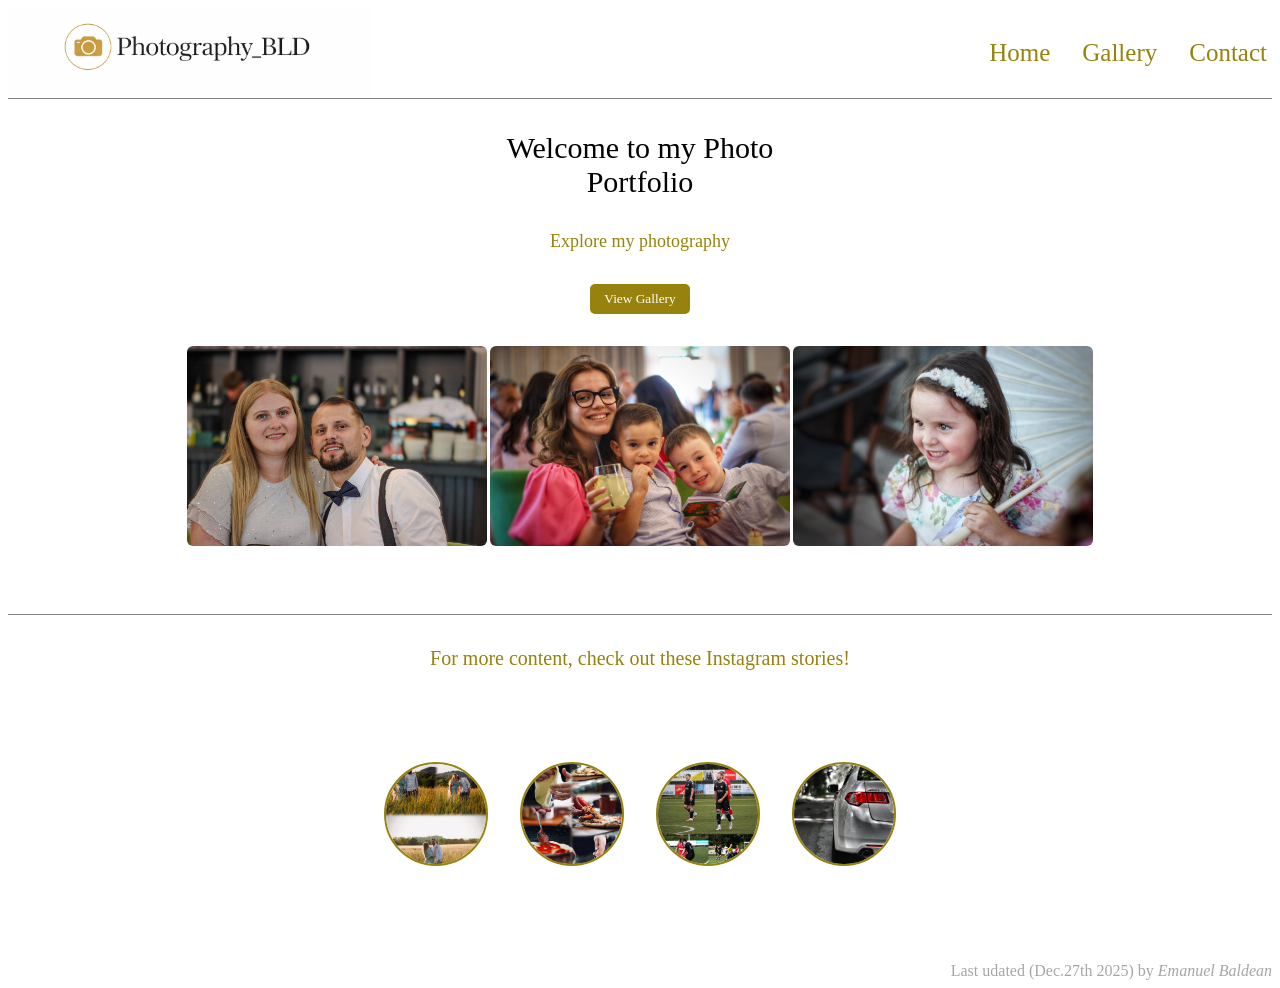
<file: index.html>
<!DOCTYPE html>
<html lang="en">
    <head>
        <meta charset="UTF-8">
        <title>Photography BLD</title>
        <link rel="stylesheet" href="./style.css">
    </head>
<body>
    <div class="page">
        <div class="container">
<div class="title">
    <div class="about">
    <div class="about1"><a href=index.html>Home</a></div>
    <div class="about1"><a href="gallery.html">Gallery</a></div>
    <div class="about1"><a href="./contact.html">Contact</a></div>
    </div>
    <a href="index.html" class="logo">
    <img src="./img/logo.png" alt="logo">
    </a>
</div>
<div class="welcome">
<div class="welcome1">Welcome to my Photo Portfolio</div>
<div class="explore">Explore my photography</div>
<button class="button"><a href="gallery.html">View Gallery</a></button>
</div>   
<div class="preimg">
    <a href="gallery.html" class="preimgl">
    <img src="./img/13.JPG">
</a>
    <a href="gallery.html" class="preimgl"><img src="./img/wedding.JPG"></a>
    <a href="gallery.html" class="preimgl"><img src="./img/10.JPG"></a>
</div> 
<div class="instadec">For more content, check out these <bold>Instagram</bold> stories!</div>
<div class="story">
    <a href="https://www.instagram.com/stories/highlights/18398339200126310/" class="storyl">
        <img src="./img/love.jpg" class="story1" loading="lazy">
    </a>
    <a href="https://www.instagram.com/stories/highlights/18077820496799265/" class="storyl">
        <img src="./img/cooking.jpg" class="story1" loading="lazy">
    </a>
    <a href="https://www.instagram.com/stories/highlights/18060344341948504/" class="storyl">
        <img src="./img/fotball.jpg" class="story1" loading="lazy">
    </a>
        <a href="https://www.instagram.com/stories/highlights/18503009317038845/" class="storyl">
   <img src="./img/cars.jpg" class="story1">
    </a>
</div>
<div class="update">Last udated (Dec.27th 2025) by <em>Emanuel Baldean</em></div>   
</div>
    </div>
</body>
</html>
</file>
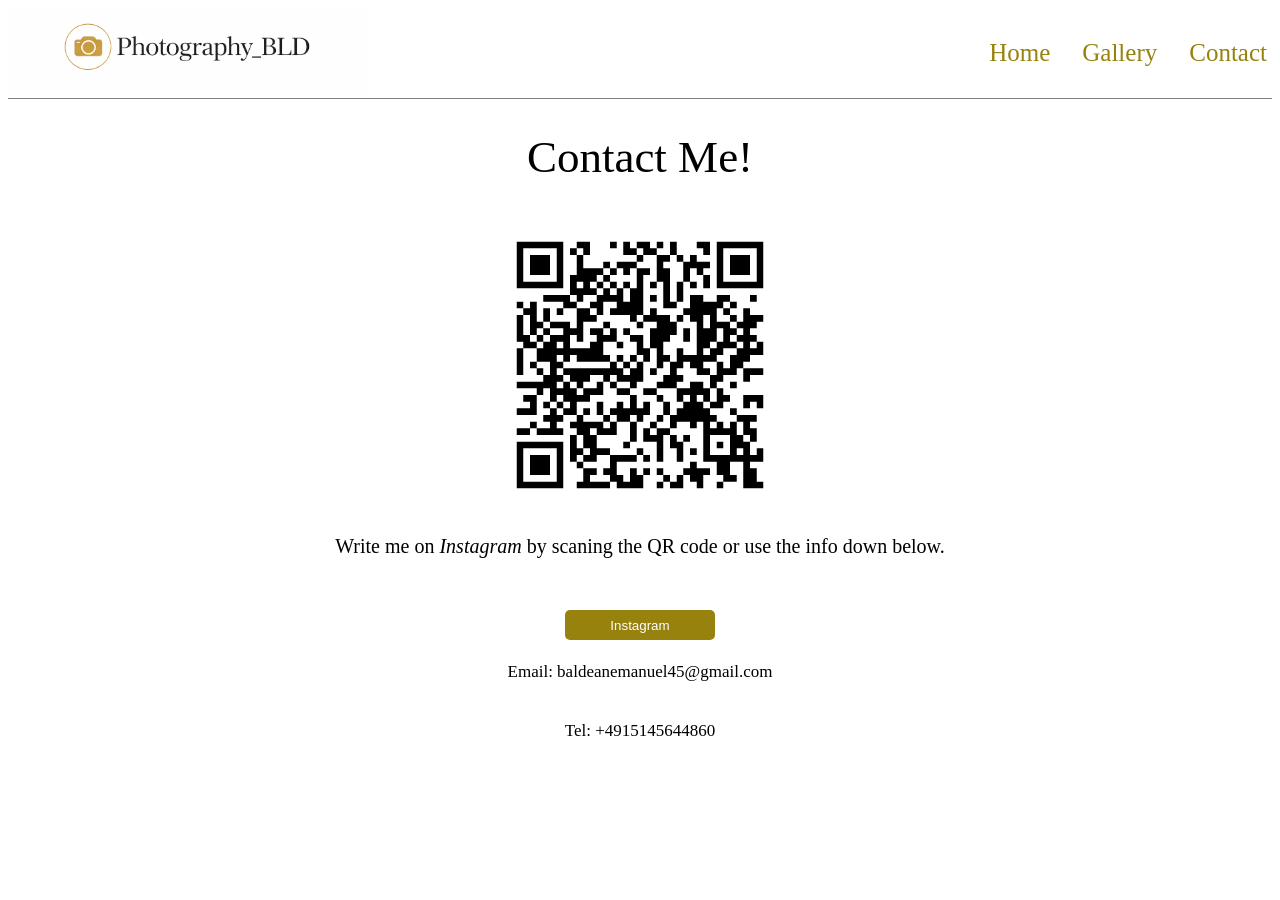
<file: contact.html>
<!DOCTYPE html>
<html lang="en">
    <head>
        <meta charset="UTF-8">
        <title>Contact</title>
        <link rel="stylesheet" href="style.css">
    </head>
    <body>
        <div class="container">
        <div class="title">
    <div class="about">
    <div class="about1"><a href=index.html>Home</a></div>
    <div class="about1"><a href="gallery.html">Gallery</a></div>
    <div class="about1"><a href="./contact.html">Contact</a></div>
    </div>
    <a href="index.html" class="logo">
    <img src="./img/logo.png" alt="logo">
    </a>
        </div>
        <div class="contactme">Contact Me!</div>
        <div class="cod">
            <img src="./img/Instagram_Photography_BLD_QR.png">
            <p>Write me on <em>Instagram</em> by scaning the QR code or use the info down below.</p> 
        </div>
        <div class="info">
            <button><a href="https://www.instagram.com/photography_bld/">Instagram</a></button>
            <p>Email: baldeanemanuel45@gmail.com</p>
            <p>Tel: +4915145644860</p>
        </div>
        </div>
    </body>
</html>
</file>
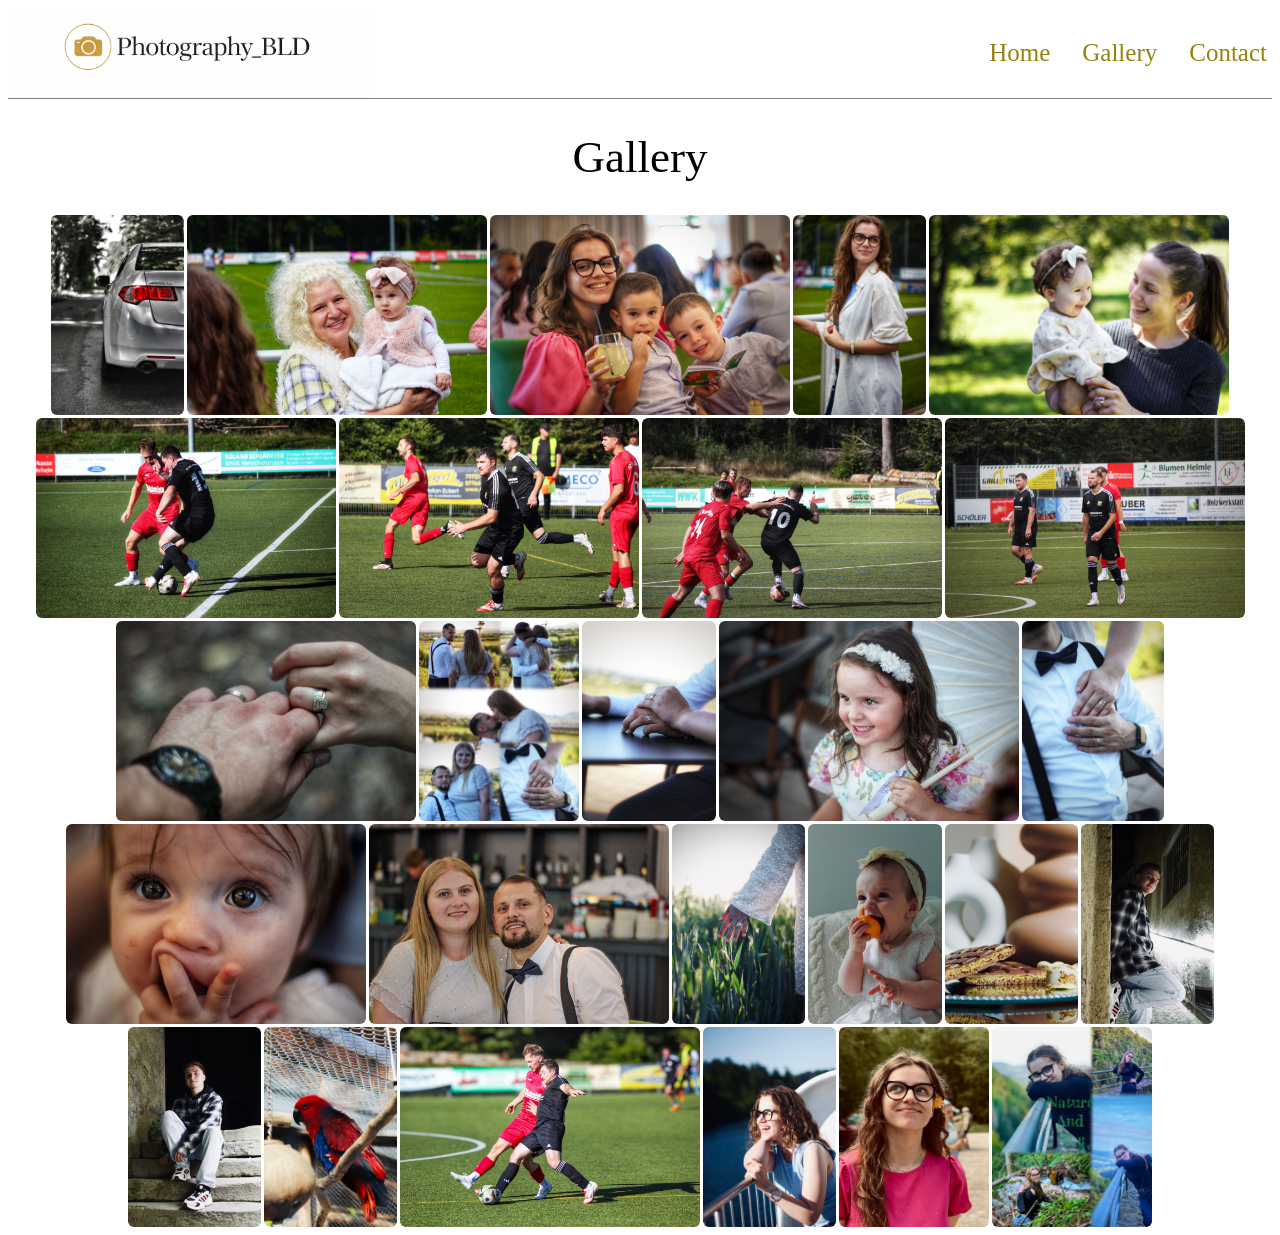
<file: gallery.html>
<!DOCTYPE html>
<html lang="en">
    <head>
        <meta charset="UTF-8">
        <title>Gallery</title>
        <link rel="stylesheet" href="style.css">
        <script src="./script.js" defer></script>
    </head>
    <body>
        <div class="container">
        <div class="title">
    <div class="about">
    <div class="about1"><a href=index.html>Home</a></div>
    <div class="about1"><a href="gallery.html">Gallery</a></div>
    <div class="about1"><a href="./contact.html">Contact</a></div>
    </div>
     <a href="index.html" class="logo">
    <img src="./img/logo.png" alt="logo">
    </a>
</div>
<div class="titleg">Gallery</div>
<div class="photos">
<img src="./img/cars.jpg" loading="lazy" class="gallery-img" alt="">
<img src="./img/2.JPG" loading="lazy" class="gallery-img" alt="">
<img src="./img/wedding.JPG" loading="lazy" class="gallery-img" alt="">
<img src="./img/24.jpg" loading="lazy" class="gallery-img" alt="">
<img src="./img/1.jpg" loading="lazy" class="gallery-img" alt="">
<img src="./img/3.JPG" loading="lazy" class="gallery-img" alt="">
<img src="./img/4.JPG" loading="lazy" class="gallery-img" alt="">
<img src="./img/5.JPG" loading="lazy" class="gallery-img" alt="">
<img src="./img/6.JPG" loading="lazy" class="gallery-img" alt="">
<img src="./img/7.JPG" loading="lazy" class="gallery-img" alt="">
<img src="./img/8.JPG" loading="lazy" class="gallery-img" alt="">
<img src="./img/9.JPG" loading="lazy" class="gallery-img" alt="">
<img src="./img/10.JPG" loading="lazy" class="gallery-img" alt="">
<img src="./img/11.JPG" loading="lazy" class="gallery-img" alt="">
<img src="./img/12.JPG" loading="lazy" class="gallery-img" alt="">
<img src="./img/13.JPG" loading="lazy" class="gallery-img" alt="">
<img src="./img/14.JPG" loading="lazy" class="gallery-img" alt="">
<img src="./img/15.JPG" loading="lazy" class="gallery-img" alt="">
<img src="./img/16.JPG" loading="lazy" class="gallery-img" alt="">
<img src="./img/17.JPG" loading="lazy" class="gallery-img" alt="">
<img src="./img/18.JPG" loading="lazy" class="gallery-img" alt="">
<img src="./img/19.JPG" loading="lazy" class="gallery-img" alt="">
<img src="./img/20.jpg" loading="lazy" class="gallery-img" alt="">
<img src="./img/21.jpg" loading="lazy" class="gallery-img" alt="">
<img src="./img/22.jpeg" loading="lazy" class="gallery-img" alt="">
<img src="./img/23.JPG" loading="lazy" class="gallery-img" alt="">
</div>
<div id ="overlay">
    <img id="overlay-img">
</div>
    </body>
</html>
</file>
<file: style.css>
/* Aici incepe titlul care este folosit la toate paginile*/
.container{
    display: flex;
    flex-direction: column;
    flex-wrap: wrap;
 gap: 2rem;
}

.title{
    display:flex;
    justify-content: space-between;
    align-content: center;
max-height: 90px; 
flex-wrap: nowrap;
border-bottom: 1px solid grey;
}
.logo{
order: -1;
flex: 1 1 auto;
    max-width: fit-content;
}
.logo img{
    width: auto;
    height: 90px;
}
.about{
    display: flex;
    color:hsl(51, 84%, 32%);
    align-content: center;
    font-size: 25px;
    flex: 1 1 auto;
    font-family: Cambria, Cochin, Georgia, Times, 'Times New Roman', serif;
    justify-content: flex-end;
    flex-wrap: wrap;
    gap:2rem;
    margin-right: 5px;
    order: 0;
}
/* Aici incepe pagina principala*/
.welcome{
    display:flex;
    flex-direction: column;
    align-content: center;
    flex-wrap: wrap;
    gap: 2rem;

}
.welcome1{
    font-size: 30px;
    font-weight: 300;
    text-align: center;
    width: 300px;
    font-family: Cambria, Cochin, Georgia, Times, 'Times New Roman', serif;
}
.explore{
    font-size: 18px;
    color: hsl(51, 84%, 32%);
text-align: center;
width: 300px;
font-family: Cambria, Cochin, Georgia, Times, 'Times New Roman', serif;
}
.button{
    width: 100px;
    height: 30px;
    background-color: hsl(51, 84%, 32%);
    color: white;
    border-radius: 5px;
    border: transparent;
    align-self: center;
    font-family: Cambria, Cochin, Georgia, Times, 'Times New Roman', serif;
}
a{
    color: inherit;
    text-decoration: none;
}
.button:hover{
    background-color: goldenrod;
}
.preimg{
    display: flex;
    flex-wrap: wrap;
    justify-content: center;
    gap: 3px;
    border-bottom: 1px solid grey;
    padding-bottom: 4rem;
}
.preimg img{
    width: auto;
    height: 200px;
    border-radius: 6px; 
    flex: 0 1 auto;
}
.preimgl img{
    transition: opacity 0.3s ease;
}
.preimgl:hover img{
    opacity:0.6;
}
.update{
    margin-top: 60px;
    color: rgba(77, 74, 74, 0.493);
    align-self: flex-end;
}
.instadec{
    text-align: center;
color: hsl(51, 84%, 32%);
font-size: 20px; 
font-family: Cambria, Cochin, Georgia, Times, 'Times New Roman', serif;   
}
.story1{
    height: 100px;
    width: 100px;
    object-fit: cover;
    border-radius: 50%;
    border: 2px solid hsl(51, 84%, 32%);
}
.storyl{
    transition: opacity 0.3 ease;
}

.storyl:hover{
    opacity: 0.6;
}
.story{
    display: flex;
    justify-content: center;
    align-items: center;
    gap: 2rem;
    flex-wrap: wrap;
    margin-top: 60px;
}
/* Aici incepe Contact.html (titlul si logo este acealasi la toate html*/
.contactme{
    display: flex;
    justify-content: center;
    align-items: center;
    font-weight: 300;
    font-size: 45px;
    font-family: Cambria, Cochin, Georgia, Times, 'Times New Roman', serif;
flex-wrap: wrap;
}
.cod{
    display: flex;
    flex-direction: column;
    align-items: center;
    justify-content: center;
    flex-wrap: wrap;
}
.cod img{
    height: 300px;
    width: auto;
}
.cod p{
font-family: Cambria, Cochin, Georgia, Times, 'Times New Roman', serif;
font-size: 20px;
}
.info{
    display: flex;
    flex-direction: column;
    justify-content: center;
    align-items: center;
    gap:5px;
}
.info button{
    background-color:hsl(51, 84%, 32%); 
    border-radius: 5px;
    border-color: transparent;
    color: white;
    width: 150px;
    height: 30px;
}
.info p{
    font-family: Cambria, Cochin, Georgia, Times, 'Times New Roman', serif;
    font-size: 17px;
}
/* Aici incepe Gallery.html*/
.titleg{
 display: flex;
    justify-content: center;
    align-items: center;
    font-weight: 300;
    font-size: 45px;
    font-family: Cambria, Cochin, Georgia, Times, 'Times New Roman', serif;
flex-wrap: wrap;
}
.photos{
    display: flex;
    flex-wrap: wrap;
    justify-content: center;
    gap:3px;
}
.photos img{
     width: auto;
    height: 200px;
    border-radius: 6px; 
    flex: 0 1 auto;
    gap: 3px;
    transition: transform 0.3s;
    cursor: pointer;
}
.photos img:hover{
    transform: scale(1.5);
    z-index: 10;
    position: relative;
}

#overlay {
  position: fixed;
  inset: 0;
  background: rgba(0,0,0,0.85);
  display: flex;
  justify-content: center;
  align-items: center;
  opacity: 0;
  pointer-events: none;
  transition: opacity 0.3s ease;
  z-index: 999;
}

#overlay.show {
  opacity: 1;
  pointer-events: auto;
}

#overlay-img {
  max-width: 90vw;
  max-height: 90vh;
  transform: scale(0.9);
  transition: transform 0.3s ease;
}

#overlay.show #overlay-img {
  transform: scale(1);
}
</file>
